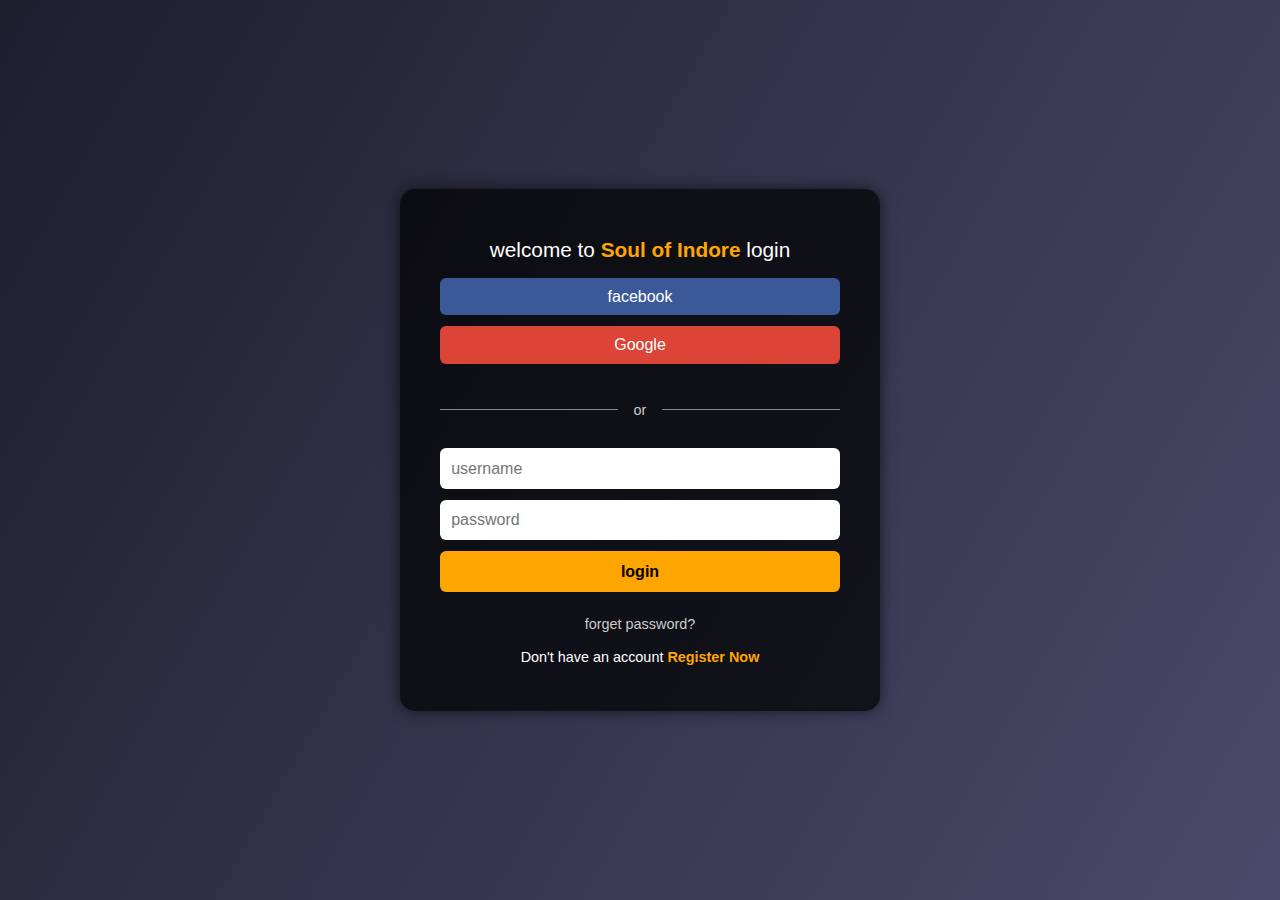
<file: login.html>
<!DOCTYPE html>
<html lang="en">
<style>
    body {
margin: 0;
padding: 0;
font-family: 'Segoe UI', sans-serif;
background: linear-gradient(120deg, #1e1e2f, #4a4a6a);
height: 100vh;
display: flex;
justify-content: center;
align-items: center;
color: white;
}

.container {
background: rgba(0, 0, 0, 0.7);
padding: 2rem 2.5rem;
border-radius: 15px;
box-shadow: 0 0 15px rgba(0,0,0,0.6);
width: 100%;
max-width: 400px;
text-align: center;
animation: fadeIn 0.7s ease-in-out;
}

@keyframes fadeIn {
from { opacity: 0; transform: translateY(20px); }
to { opacity: 1; transform: translateY(0); }
}

#user-men {
font-size: 60px;
color: #ffa500;
margin-bottom: 0.5rem;
}

.welcome-heading {
font-size: 1.3rem;
margin-bottom: 1rem;
font-weight: normal;
}

.dkp-heading {
font-weight: bold;
color: #ffa500;
}

.dtn-container {
display: flex;
flex-direction: column;
gap: 0.7rem;
margin-bottom: 1.5rem;
}

.social-media-login,
.social-media-login1 {
display: inline-block;
text-decoration: none;
padding: 0.6rem;
border-radius: 6px;
color: white;
background-color: #3b5998;
transition: background 0.3s ease;
}

.social-media-login1 {
background-color: #db4437;
}

.social-media-login:hover {
background-color: #2d4373;
}

.social-media-login1:hover {
background-color: #c23321;
}

.underline-container {
display: flex;
align-items: center;
margin-bottom: 1rem;
}

.underline {
flex: 1;
height: 1px;
background-color: #888;
}

.or-heading {
padding: 0 1rem;
font-size: 0.9rem;
color: #ccc;
}

.input-container {
display: flex;
flex-direction: column;
gap: 0.7rem;
margin-bottom: 1rem;
}

.input-box,
.input-box1 {
padding: 0.7rem;
border: none;
border-radius: 6px;
font-size: 1rem;
outline: none;
}

.login-btn {
background-color: #ffa500;
color: black;
padding: 0.7rem;
border-radius: 6px;
text-decoration: none;
font-weight: bold;
transition: background 0.3s ease;
}

.login-btn:hover {
background-color: #e69500;
}

.forget-password {
color: #ccc;
text-decoration: none;
font-size: 0.9rem;
margin-top: 0.5rem;
display: inline-block;
transition: color 0.3s;
}

.forget-password:hover {
color: #ffa500;
}

.register {
margin-top: 1rem;
font-size: 0.9rem;
}

.Register-now {
color: #ffa500;
text-decoration: none;
font-weight: bold;
}

.Register-now:hover {
text-decoration: underline;
}

@media (max-width: 500px) {
.container {
padding: 1.5rem;
width: 90%;
}
}
</style>
<head>
    <meta charset="UTF-8">
    <meta name="viewport" content="width=device-width, initial-scale=1.0">
    <meta http-equiv="X-UA-Compatible" content="ie=edge">
    <title>login</title>
</head>
<body>
    <div class="container">
        <i id="user-men" class="fa fa-user-plus" aria-hidden="true"></i>
        <h2 class="welcome-heading">welcome to <span class="dkp-heading">Soul of Indore</span> login</h2>
        <div class="dtn-container">
            <a class="social-media-login" href="#"> <i class="fa fa-facebook" aria-hidden="true"></i>facebook</a>
            <a class="social-media-login1" href="#"><i class="fa fa-google" aria-hidden="true"></i>Google</a>
        </div>
        <div class="underline-container">
            <div class="underline"></div>
            <p class="or-heading">or</p>
            <div class="underline"></div>

        </div>
        <div class="input-container">
            <input class="input-box"type="text" placeholder="username">
            <input class="input-box1"type="password" placeholder="password">
            <a class="login-btn" href="todo.html">login</a>

        </div>
        <a  class="forget-password" href="">forget password?</a>
        <p class="register">Don't have an account <a  class="Register-now"href="">Register Now</a></p>
    </div>
</body>
</html>
</file>
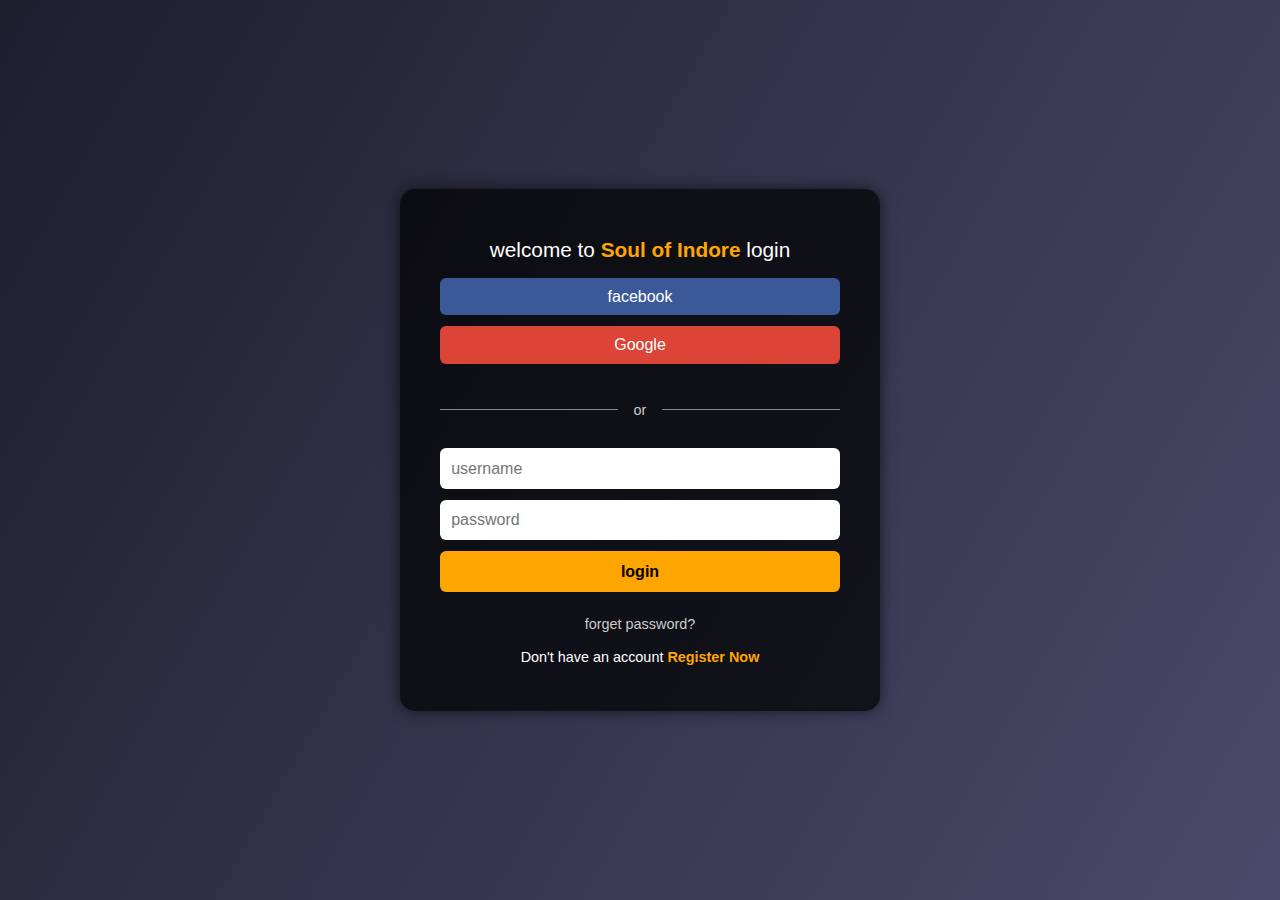
<file: minor-project-6sem/login.html>
<!DOCTYPE html>
<html lang="en">
<style>
    body {
margin: 0;
padding: 0;
font-family: 'Segoe UI', sans-serif;
background: linear-gradient(120deg, #1e1e2f, #4a4a6a);
height: 100vh;
display: flex;
justify-content: center;
align-items: center;
color: white;
}

.container {
background: rgba(0, 0, 0, 0.7);
padding: 2rem 2.5rem;
border-radius: 15px;
box-shadow: 0 0 15px rgba(0,0,0,0.6);
width: 100%;
max-width: 400px;
text-align: center;
animation: fadeIn 0.7s ease-in-out;
}

@keyframes fadeIn {
from { opacity: 0; transform: translateY(20px); }
to { opacity: 1; transform: translateY(0); }
}

#user-men {
font-size: 60px;
color: #ffa500;
margin-bottom: 0.5rem;
}

.welcome-heading {
font-size: 1.3rem;
margin-bottom: 1rem;
font-weight: normal;
}

.dkp-heading {
font-weight: bold;
color: #ffa500;
}

.dtn-container {
display: flex;
flex-direction: column;
gap: 0.7rem;
margin-bottom: 1.5rem;
}

.social-media-login,
.social-media-login1 {
display: inline-block;
text-decoration: none;
padding: 0.6rem;
border-radius: 6px;
color: white;
background-color: #3b5998;
transition: background 0.3s ease;
}

.social-media-login1 {
background-color: #db4437;
}

.social-media-login:hover {
background-color: #2d4373;
}

.social-media-login1:hover {
background-color: #c23321;
}

.underline-container {
display: flex;
align-items: center;
margin-bottom: 1rem;
}

.underline {
flex: 1;
height: 1px;
background-color: #888;
}

.or-heading {
padding: 0 1rem;
font-size: 0.9rem;
color: #ccc;
}

.input-container {
display: flex;
flex-direction: column;
gap: 0.7rem;
margin-bottom: 1rem;
}

.input-box,
.input-box1 {
padding: 0.7rem;
border: none;
border-radius: 6px;
font-size: 1rem;
outline: none;
}

.login-btn {
background-color: #ffa500;
color: black;
padding: 0.7rem;
border-radius: 6px;
text-decoration: none;
font-weight: bold;
transition: background 0.3s ease;
}

.login-btn:hover {
background-color: #e69500;
}

.forget-password {
color: #ccc;
text-decoration: none;
font-size: 0.9rem;
margin-top: 0.5rem;
display: inline-block;
transition: color 0.3s;
}

.forget-password:hover {
color: #ffa500;
}

.register {
margin-top: 1rem;
font-size: 0.9rem;
}

.Register-now {
color: #ffa500;
text-decoration: none;
font-weight: bold;
}

.Register-now:hover {
text-decoration: underline;
}

@media (max-width: 500px) {
.container {
padding: 1.5rem;
width: 90%;
}
}
</style>
<head>
    <meta charset="UTF-8">
    <meta name="viewport" content="width=device-width, initial-scale=1.0">
    <meta http-equiv="X-UA-Compatible" content="ie=edge">
    <title>login</title>
</head>
<body>
    <div class="container">
        <i id="user-men" class="fa fa-user-plus" aria-hidden="true"></i>
        <h2 class="welcome-heading">welcome to <span class="dkp-heading">Soul of Indore</span> login</h2>
        <div class="dtn-container">
            <a class="social-media-login" href="#"> <i class="fa fa-facebook" aria-hidden="true"></i>facebook</a>
            <a class="social-media-login1" href="https://accounts.google.com/v3/signin/identifier?authuser=0&continue=https%3A%2F%2Fmyaccount.google.com%2F%3Futm_source%3Dsign_in_no_continue%26pli%3D1&ec=GAlAwAE&hl=en&service=accountsettings&flowName=GlifWebSignIn&flowEntry=AddSession&dsh=S-300701423%3A1747204618391973"><i class="fa fa-google" aria-hidden="true"></i>Google</a>
        </div>
        <div class="underline-container">
            <div class="underline"></div>
            <p class="or-heading">or</p>
            <div class="underline"></div>

        </div>
        <div class="input-container">
            <input class="input-box"type="text" placeholder="username">
            <input class="input-box1"type="password" placeholder="password">
            <a class="login-btn" href="index.html">login</a>

        </div>
        <a  class="forget-password" href="">forget password?</a>
        <p class="register">Don't have an account <a  class="Register-now"href="">Register Now</a></p>
    </div>
</body>
</html>
</file>
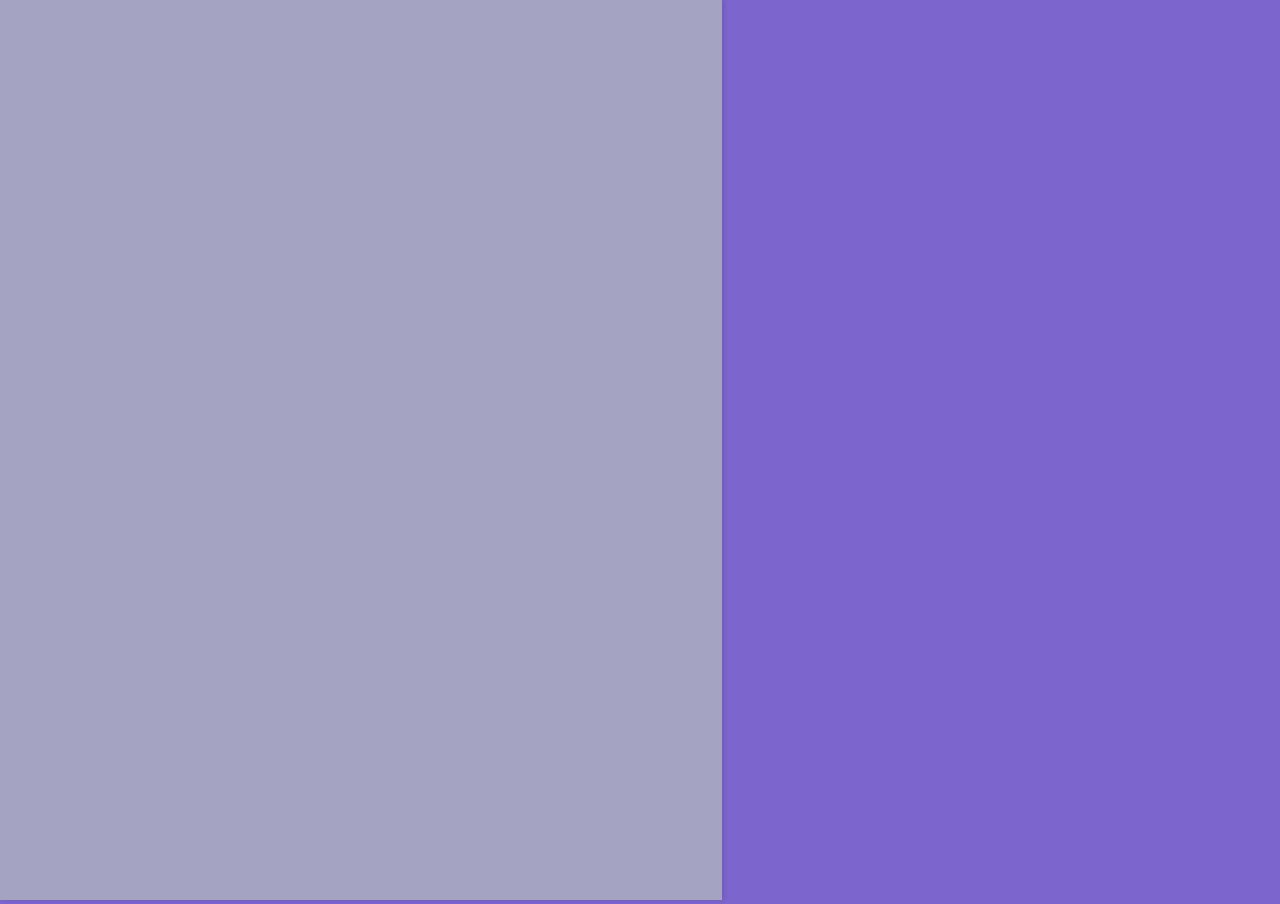
<file: minor-project-6sem/new.html>
<!DOCTYPE html>
<html lang="en">
  <head>
    <meta charset="UTF-8" />
    <meta name="viewport" content="width=device-width, initial-scale=1.0" />
    <title>Hotel Listings</title>
    <style>
      body {
        margin: 0;
        font-family: Arial, sans-serif;
        background: #7c65cc;
      }

      .hotel-map-container {
        display: flex;
        height: 100vh;
      }

      .hotel-list {
        width: 55%;
        overflow-y: auto;
        background: #a4a4c2;
        padding: 20px;
        box-shadow: 2px 0 5px rgba(0, 0, 0, 0.1);
      }

      .hotel-card {
        display: flex;
        margin-bottom: 20px;
        border: 1px solid #ddd;
        border-radius: 10px;
        overflow: hidden;
        background: white;
        text-decoration: none;
        color: inherit;
        opacity: 0;
        transform: translateY(30px);
        transition: transform 0.3s ease, box-shadow 0.2s ease;
      }

      .hotel-card:hover {
        transform: scale(1.01);
        box-shadow: 0 8px 16px rgba(0, 0, 0, 0.2);
      }

      .hotel-card:active {
        transform: translateY(2px);
      }

      .hotel-card.animate {
        animation: fadeInUp 0.8s ease forwards;
      }

      @keyframes fadeInUp {
        from {
          opacity: 0;
          transform: translateY(30px);
        }
        to {
          opacity: 1;
          transform: translateY(0);
        }
      }

      .hotel-card img {
        width: 180px;
        height: 130px;
        object-fit: cover;
      }

      .hotel-details {
        padding: 15px;
        flex: 1;
      }

      .hotel-details h3 {
        margin: 0 0 10px;
      }

      .hotel-details p {
        margin: 5px 0;
        color: #444;
      }

      .price {
        font-size: 16px;
        color: green;
        font-weight: bold;
      }

      .map {
        width: 45%;
      }

      .map iframe {
        width: 100%;
        height: 100%;
        border: none;
      }
    </style>
  </head>
  <body>
    <div class="hotel-map-container">
      <div class="hotel-list">
        <a
          class="hotel-card"
          href="https://www.radissonhotels.com/en-us/hotels/radisson-blu-indore"
          target="_blank"
        >
          <img src="images/raddison.jpeg" alt="Radisson Blu" />
          <div class="hotel-details">
            <h3>Radisson Blu Hotel, Indore</h3>
            <p>⭐ 4.6 (2860 reviews)</p>
            <p>Mentions: Quiet • Green • Modern</p>
            <p class="price">₹6,036</p>
          </div>
        </a>

        <a class="hotel-card" href="https://www.essentiahotels.com/" target="_blank">
          <img src="images/essentia.jpeg" alt="Essentia" />
          <div class="hotel-details">
            <h3>Essentia Luxury Hotel Indore</h3>
            <p>⭐ 4.9 (1544 reviews)</p>
            <p>Mentions: Quaint • Luxury • Business</p>
            <p class="price">₹5,846</p>
          </div>
        </a>

        <a class="hotel-card" href="https://www.sayajihotels.com/indore/" target="_blank">
          <img src="images/sayaji.jpeg" alt="Sayaji Hotel" />
          <div class="hotel-details">
            <h3>Sayaji Hotel</h3>
            <p>⭐ 4.5 (2100 reviews)</p>
            <p>Mentions: Family • Events • Dining</p>
            <p class="price">₹4,500</p>
          </div>
        </a>

        <a
          class="hotel-card"
          href="https://www.marriott.com/en-us/hotels/idrsd-sheraton-grand-palace-indore/overview/"
          target="_blank"
        >
          <img src="images/sheraton.jpeg" alt="Sheraton Grand" />
          <div class="hotel-details">
            <h3>Sheraton Grand Palace Indore</h3>
            <p>⭐ 4.7 (1850 reviews)</p>
            <p>Mentions: Royal • Spacious • Pool</p>
            <p class="price">₹5,000</p>
          </div>
        </a>

        <a
          class="hotel-card"
          href="https://www.ramadaworldwide.com/hotels/india/indore/ramada-encore-indore/overview"
          target="_blank"
        >
          <img src="images/encore.jpeg" alt="Ramada Encore" />
          <div class="hotel-details">
            <h3>Ramada Encore</h3>
            <p>⭐ 4.4 (980 reviews)</p>
            <p>Mentions: Cozy • Clean • Friendly</p>
            <p class="price">₹3,500</p>
          </div>
        </a>
      </div>

      <div class="map">
        <iframe
          src="https://www.google.com/maps/embed?pb=!1m18!1m12!1m3!1d3683.558122498103!2d75.86644011542072!3d22.719568485104237!2m3!1f0!2f0!3f0!3m2!1i1024!2i768!4f13.1!3m3!1m2!1s0x3962fd30822dbdc7%3A0xf6c79d7e83ae1326!2sIndore%2C%20Madhya%20Pradesh!5e0!3m2!1sen!2sin!4v1684489710416!5m2!1sen!2sin"
          allowfullscreen=""
          loading="lazy"
          referrerpolicy="no-referrer-when-downgrade"
        ></iframe>
      </div>
    </div>

    <script>
      window.addEventListener("DOMContentLoaded", () => {
        const hotelCards = document.querySelectorAll(".hotel-card");
        hotelCards.forEach((card, i) => {
          setTimeout(() => {
            card.classList.add("animate");
          }, i * 200);
        });
      });
    </script>
  </body>
</html>
</file>
